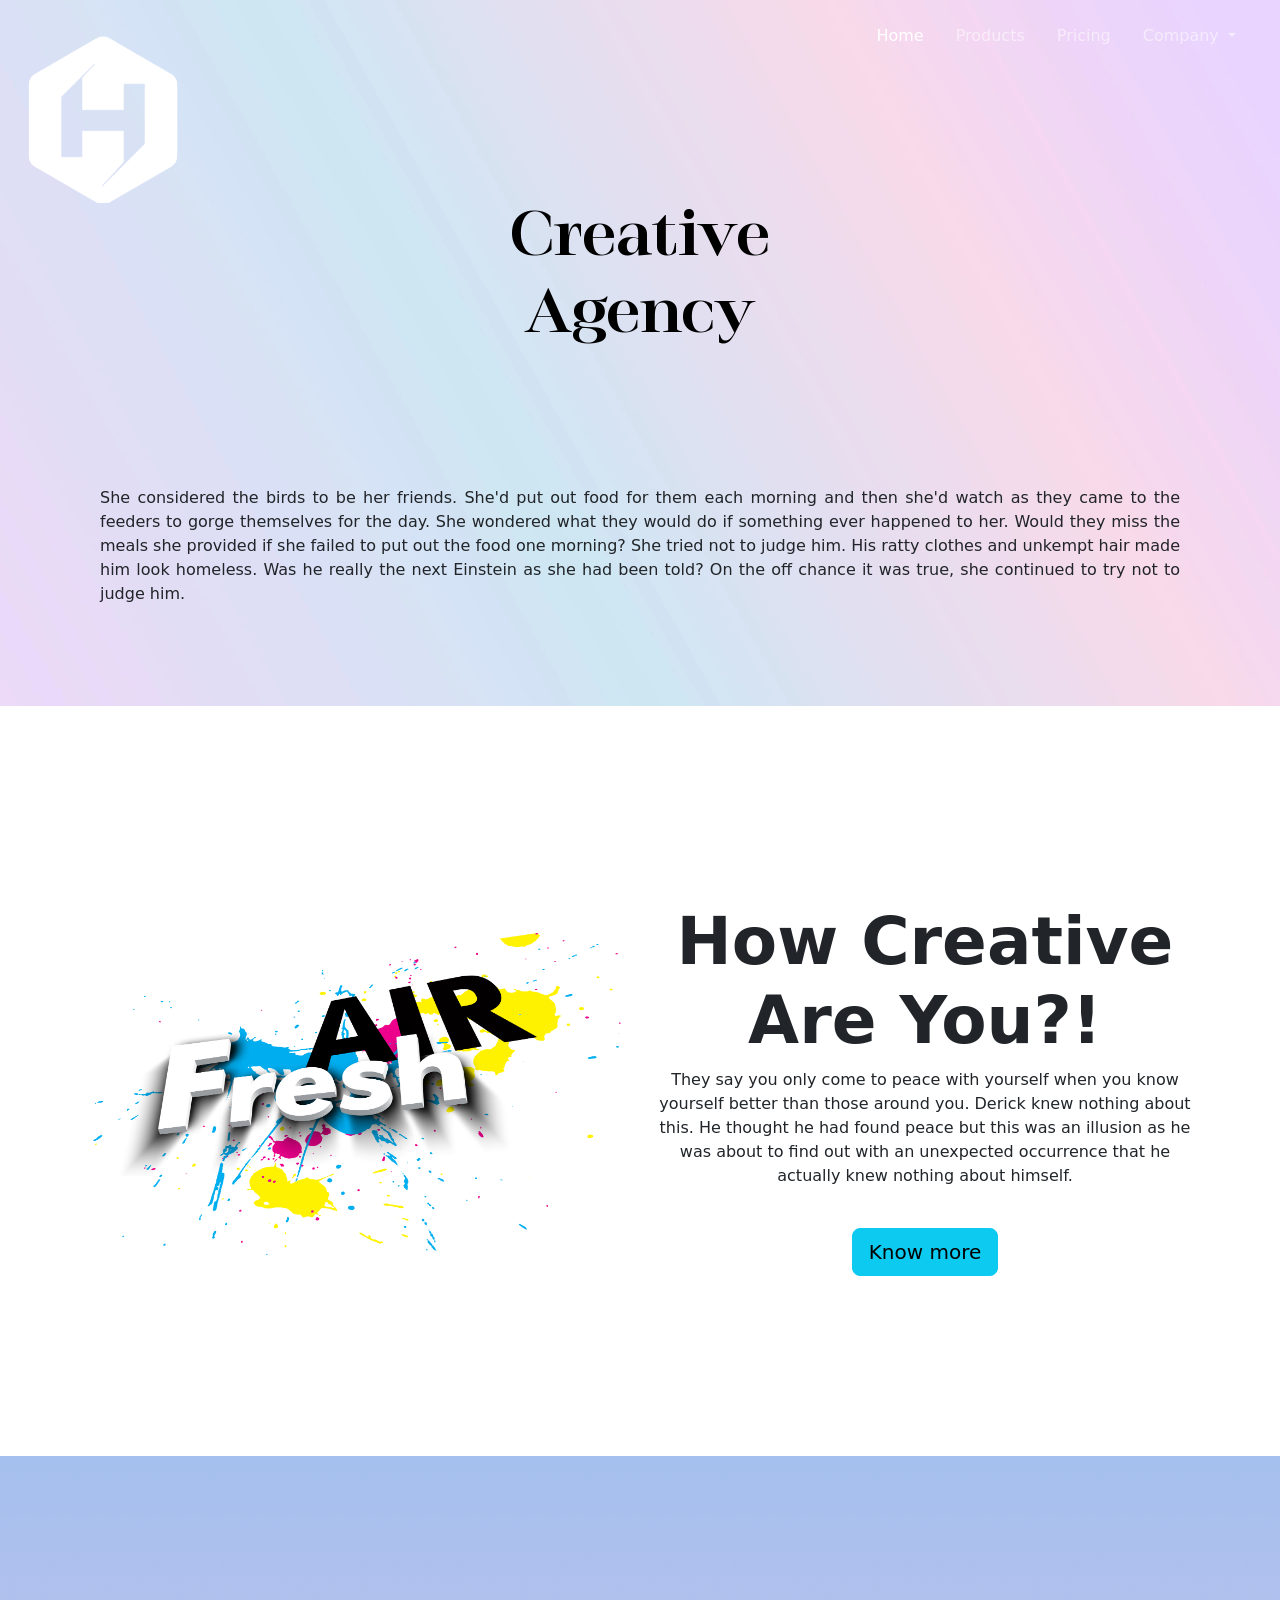
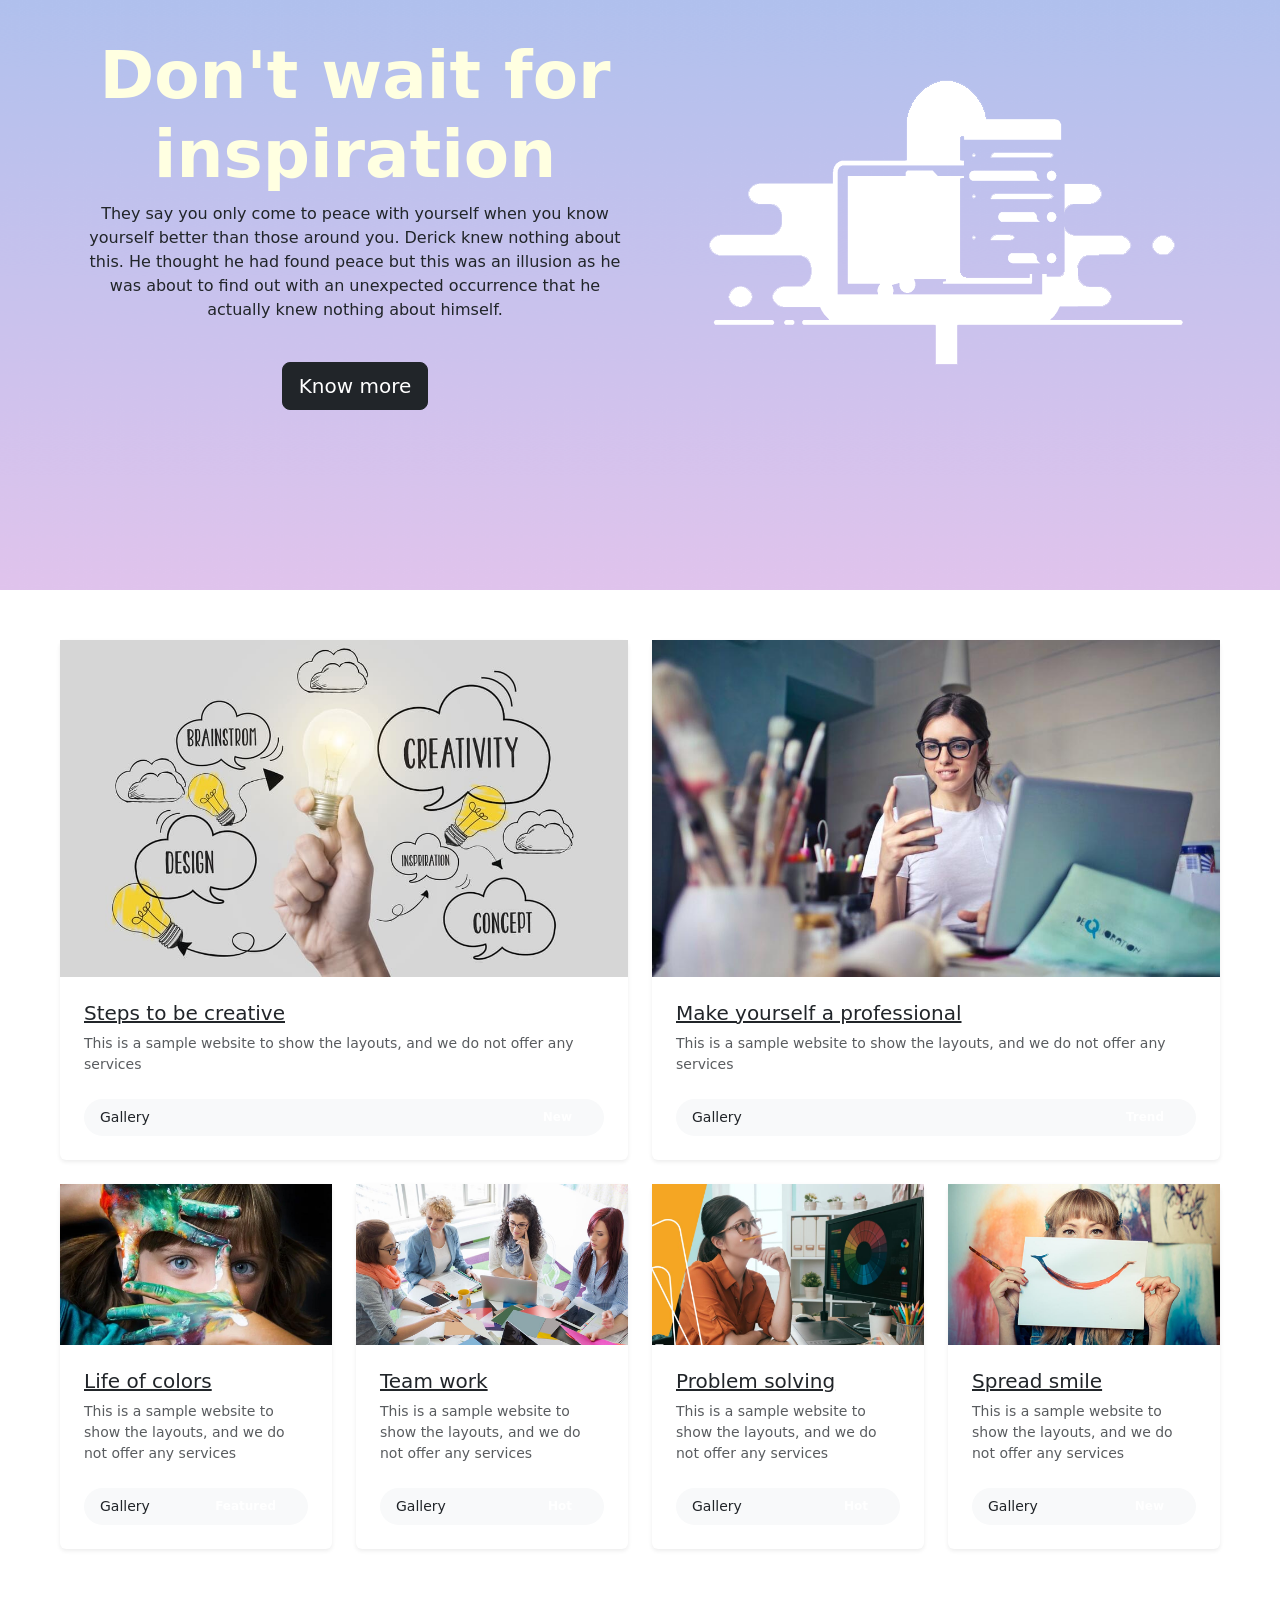
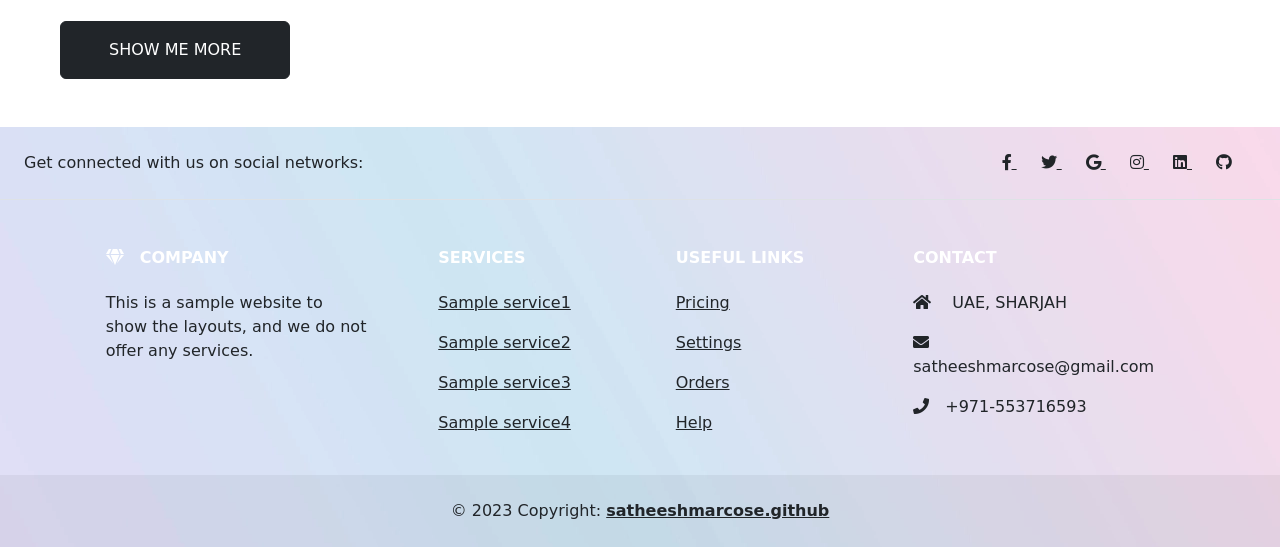
<file: index.html>
<!DOCTYPE html>
<head>
    <link rel="stylesheet" 
  href="https://use.fontawesome.com/releases/v5.15.4/css/all.css">
  <meta charset="utf-8">
  <meta name="viewport" content="width=device-width, initial-scale=1">
  <link href="https://cdn.jsdelivr.net/npm/bootstrap@5.2.3/dist/css/bootstrap.min.css" rel="stylesheet">
  <script src="https://cdn.jsdelivr.net/npm/bootstrap@5.2.3/dist/js/bootstrap.bundle.min.js"></script>
<style>
	@font-face {
	font-family: Stigsa;
	src: url('FontsFree-Net-StigsaDisplay-Bold.ttf');
}
 
.greatVibesFont {
  font-family : GreatVibes;
}
 
.navbar-brand img {
  width:100%;
  max-width:640px;
  position:absolute;
  transition:all 300ms linear;
  transform-origin: 0% 0%;
}
 
@media screen and (max-width:956px){
  .navbar-brand img {
    width:100%;
    max-width:240px;
    position:relative;
  }
}
 
img.consize {
  transform : translateY(-20px) scale(0.25);
}
#mainNav {
  transition : background 300ms linear;
}



@keyframes wipe-enter {
	0% {
		transform: scale(0, .025);
	}
	50% {
		transform: scale(0, .025);
	}
}

@media (prefers-reduced-motion: no-preference) {
    .square-animation {
    animation-name: wipe-enter;
    animation-duration: .7s;
   
  }
}
.square {
  
  background: none;
  
}
</style>
</head>
<html>
<body style="padding:0px;margin:0px">
    <nav class="navbar navbar-expand-lg navbar-dark p-3 fixed-top" id="mainNav">
        <div class="container-fluid">
          <a class="navbar-brand" href="#">
            <img style="width:150px" src="logo.png" alt="Divi Logo" id="logoImg">
          </a>
          <button class="navbar-toggler" type="button" data-bs-toggle="collapse" data-bs-target="#navbarNavDropdown" aria-controls="navbarNavDropdown" aria-expanded="false" aria-label="Toggle navigation">
            <span class="navbar-toggler-icon"></span>
          </button>
       
          <div class=" collapse navbar-collapse" id="navbarNavDropdown">
            <ul class="navbar-nav ms-auto ">
              <li class="nav-item">
                <a class="nav-link mx-2 active" aria-current="page" href="#">Home</a>
              </li>
              <li class="nav-item">
                <a class="nav-link mx-2" href="#">Products</a>
              </li>
              <li class="nav-item">
                <a class="nav-link mx-2" href="#">Pricing</a>
              </li>
              <li class="nav-item dropdown">
                <a class="nav-link mx-2 dropdown-toggle" href="#" id="navbarDropdownMenuLink" role="button" data-bs-toggle="dropdown" aria-expanded="false">
                  Company
                </a>
                <ul class="dropdown-menu" aria-labelledby="navbarDropdownMenuLink">
                  <li><a class="dropdown-item" href="#">Blog</a></li>
                  <li><a class="dropdown-item" href="#">About Us</a></li>
                  <li><a class="dropdown-item" href="#">Contact us</a></li>
                </ul>
              </li>
            </ul>
          </div>
        </div>
      </nav>
       
      <div id="hero" style="background:url('aesthetic-pastel-gradient-purple-blue-and-pink-gradient-wallpaper-illustration-perfect-for-backdrop-wallpaper-background-banner-vector.webp') no-repeat;background-size:cover;background-position:top center">
        <h1 class="display-3 text-center greatVibesFont" style="padding-top:200px;color:black;font-family:Stigsa">
          Creative<br>
          Agency</h1>
        </h1><br>
        <p style="padding:100px;text-align:justify">She considered the birds to be her friends. She'd put out food for them each morning and then she'd watch as they came to the feeders to gorge themselves for the day. She wondered what they would do if something ever happened to her. Would they miss the meals she provided if she failed to put out the food one morning? She tried not to judge him. His ratty clothes and unkempt hair made him look homeless. Was he really the next Einstein as she had been told? On the off chance it was true, she continued to try not to judge him.</p>
      </div>



      <div style="padding-top:20vh;padding-bottom:20vh" class="container">
        <div class="row">
            <div style="display:flex;justify-content:center;align-items:center;text-align:center" class="col-sm-6">
                <div class="square-wrapper">
                    <div class="square"><img style="width:100%" src="demo1.jpg"/></div>
                  </div>
            </div>

            <div style="display:flex;justify-content:center;align-items:center;text-align:center" class="col-sm-6">
                <div>
                    <div><h1 style="font-size:66px;font-weight:bold;">How Creative Are You?!</h1><p>They say you only come to peace with yourself when you know yourself better than those around you. Derick knew nothing about this. He thought he had found peace but this was an illusion as he was about to find out with an unexpected occurrence that he actually knew nothing about himself.</p><br><button type="button" class="btn btn-info btn-lg">Know more</button></div>
                  </div>
            </div>
            
        </div>

      </div>

      <div class="container-flex" style="background-image:url('wp4464925.png');background-repeat:no-repeat;background-size:cover">
      <div style="padding-top:20vh;padding-bottom:20vh;" class="container">
        <div class="row">

            <div style="display:flex;justify-content:center;align-items:center;text-align:center" class="col-sm-6">
                <div>
                    <div><div><h1 style="font-size:66px;font-weight:bold;color:#ffffe1">Don't wait for inspiration</h1><p>They say you only come to peace with yourself when you know yourself better than those around you. Derick knew nothing about this. He thought he had found peace but this was an illusion as he was about to find out with an unexpected occurrence that he actually knew nothing about himself.</p><br><button type="button" class="btn btn-dark btn-lg">Know more</button></div></div>
                  </div>
            </div>
            <div style="display:flex;justify-content:center;align-items:center;text-align:center" class="col-sm-6">
                <div class="square-wrapper1">
                    <div class="square"><img style="width:100%" src="demo1.png"/></div>
                  </div>
            </div>
        </div>

      </div></div>












      <div  style="padding-top:50px" class="container-fluid">
        <div class="px-lg-5">
      
        
      
          <div class="row">
            <!-- Gallery item -->
            <div class="col-xl-6 col-lg-6 col-md-6 mb-4">
              <div class="bg-white rounded shadow-sm"><img src="10.jpg" alt="" class="img-fluid card-img-top">
                <div class="p-4">
                  <h5> <a href="#" class="text-dark">Steps to be creative</a></h5>
                  <p class="small text-muted mb-0">This is a sample website to show the layouts, and we do not offer any services</p>
                  <div class="d-flex align-items-center justify-content-between rounded-pill bg-light px-3 py-2 mt-4">
                    <p class="small mb-0"><i class="fa fa-picture-o mr-2"></i><span class="font-weight-bold">Gallery</span></p>
                    <div class="badge badge-danger px-3 rounded-pill font-weight-normal">New</div>
                  </div>
                </div>
              </div>
            </div>
            <!-- End -->
      
            <!-- Gallery item -->
            <div class="col-xl-6 col-lg-6 col-md-6 mb-4">
              <div class="bg-white rounded shadow-sm"><img src="11.jpg" alt="" class="img-fluid card-img-top">
                <div class="p-4">
                  <h5> <a href="#" class="text-dark">Make yourself a professional</a></h5>
                  <p class="small text-muted mb-0">This is a sample website to show the layouts, and we do not offer any services</p>
                  <div class="d-flex align-items-center justify-content-between rounded-pill bg-light px-3 py-2 mt-4">
                    <p class="small mb-0"><i class="fa fa-picture-o mr-2"></i><span class="font-weight-bold">Gallery</span></p>
                    <div class="badge badge-primary px-3 rounded-pill font-weight-normal">Trend</div>
                  </div>
                </div>
              </div>
            </div>
            <!-- End -->
      
            <!-- Gallery item -->
            <div class="col-xl-3 col-lg-4 col-md-6 mb-4">
              <div class="bg-white rounded shadow-sm"><img src="12.jpg" alt="" class="img-fluid card-img-top">
                <div class="p-4">
                  <h5> <a href="#" class="text-dark">Life of colors</a></h5>
                  <p class="small text-muted mb-0">This is a sample website to show the layouts, and we do not offer any services</p>
                  <div class="d-flex align-items-center justify-content-between rounded-pill bg-light px-3 py-2 mt-4">
                    <p class="small mb-0"><i class="fa fa-picture-o mr-2"></i><span class="font-weight-bold">Gallery</span></p>
                    <div class="badge badge-warning px-3 rounded-pill font-weight-normal text-white">Featured</div>
                  </div>
                </div>
              </div>
            </div>
            <!-- End -->
    
    
            <!-- Gallery item -->
            <div class="col-xl-3 col-lg-4 col-md-6 mb-4">
              <div class="bg-white rounded shadow-sm"><img src="17.jpg" alt="" class="img-fluid card-img-top">
                <div class="p-4">
                  <h5> <a href="#" class="text-dark">Team work</a></h5>
                  <p class="small text-muted mb-0">This is a sample website to show the layouts, and we do not offer any services</p>
                  <div class="d-flex align-items-center justify-content-between rounded-pill bg-light px-3 py-2 mt-4">
                    <p class="small mb-0"><i class="fa fa-picture-o mr-2"></i><span class="font-weight-bold">Gallery</span></p>
                    <div class="badge badge-success px-3 rounded-pill font-weight-normal">Hot</div>
                  </div>
                </div>
              </div>
            </div>
            <!-- End -->
      
            <!-- Gallery item -->
            <div class="col-xl-3 col-lg-4 col-md-6 mb-4">
              <div class="bg-white rounded shadow-sm"><img src="13.jpg" alt="" class="img-fluid card-img-top">
                <div class="p-4">
                  <h5> <a href="#" class="text-dark">Problem solving</a></h5>
                  <p class="small text-muted mb-0">This is a sample website to show the layouts, and we do not offer any services</p>
                  <div class="d-flex align-items-center justify-content-between rounded-pill bg-light px-3 py-2 mt-4">
                    <p class="small mb-0"><i class="fa fa-picture-o mr-2"></i><span class="font-weight-bold">Gallery</span></p>
                    <div class="badge badge-success px-3 rounded-pill font-weight-normal">Hot</div>
                  </div>
                </div>
              </div>
            </div>
            <!-- End -->
      
            <!-- Gallery item -->
            <div class="col-xl-3 col-lg-4 col-md-6 mb-4">
              <div class="bg-white rounded shadow-sm"><img src="14.jpg" alt="" class="img-fluid card-img-top">
                <div class="p-4">
                  <h5> <a href="#" class="text-dark">Spread smile</a></h5>
                  <p class="small text-muted mb-0">This is a sample website to show the layouts, and we do not offer any services</p>
                  <div class="d-flex align-items-center justify-content-between rounded-pill bg-light px-3 py-2 mt-4">
                    <p class="small mb-0"><i class="fa fa-picture-o mr-2"></i><span class="font-weight-bold">Gallery</span></p>
                    <div class="badge badge-primary px-3 rounded-pill font-weight-normal">New</div>
                  </div>
                </div>
              </div>
            </div>
            <!-- End -->
      
          
      
            
      
          </div>
          <div class="py-5 text-right"><a href="#" class="btn btn-dark px-5 py-3 text-uppercase">Show me more</a></div>
        </div>
      </div>






      <footer style="background:#ff214f;background-image:url('aesthetic-pastel-gradient-purple-blue-and-pink-gradient-wallpaper-illustration-perfect-for-backdrop-wallpaper-background-banner-vector.webp')" class="text-center ">
        <!-- Section: Social media -->
        <section class="d-flex justify-content-center justify-content-lg-between p-4 border-bottom">
          <!-- Left -->
          <div class="me-5 d-none d-lg-block">
            <span>Get connected with us on social networks:</span>
          </div>
          <!-- Left -->
      
          <!-- Right -->
          <div>
            <a href="" class="me-4 text-reset">
              <i class="fab fa-facebook-f"></i>
            </a>
            <a href="" class="me-4 text-reset">
              <i class="fab fa-twitter"></i>
            </a>
            <a href="" class="me-4 text-reset">
              <i class="fab fa-google"></i>
            </a>
            <a href="" class="me-4 text-reset">
              <i class="fab fa-instagram"></i>
            </a>
            <a href="" class="me-4 text-reset">
              <i class="fab fa-linkedin"></i>
            </a>
            <a href="" class="me-4 text-reset">
              <i class="fab fa-github"></i>
            </a>
          </div>
          <!-- Right -->
        </section>
        <!-- Section: Social media -->
      
        <!-- Section: Links  -->
        <section class="">
          <div class="container text-center text-md-start mt-5">
            <!-- Grid row -->
            <div class="row mt-3">
              <!-- Grid column -->
              <div class="col-md-3 col-lg-4 col-xl-3 mx-auto mb-4">
                <!-- Content -->
                <h6 style="color:white" class="text-uppercase fw-bold mb-4">
                  <i  class="fas fa-gem me-3"></i>Company
                </h6>
                <p>
                  This is a sample website to show the layouts, and we do not offer any services.
                </p>
              </div>
              <!-- Grid column -->
      
              <!-- Grid column -->
              <div class="col-md-2 col-lg-2 col-xl-2 mx-auto mb-4">
                <!-- Links -->
                <h6 style="color:white" class="text-uppercase fw-bold mb-4">
                  Services
                </h6>
                <p>
                  <a href="#!" class="text-reset">Sample service1</a>
                </p>
                <p>
                  <a href="#!" class="text-reset">Sample service2</a>
                </p>
                <p>
                  <a href="#!" class="text-reset">Sample service3</a>
                </p>
                <p>
                  <a href="#!" class="text-reset">Sample service4</a>
                </p>
              </div>
              <!-- Grid column -->
      
              <!-- Grid column -->
              <div class="col-md-3 col-lg-2 col-xl-2 mx-auto mb-4">
                <!-- Links -->
                <h6 style="color:white" class="text-uppercase fw-bold mb-4">
                  Useful links
                </h6>
                <p>
                  <a href="#!" class="text-reset">Pricing</a>
                </p>
                <p>
                  <a href="#!" class="text-reset">Settings</a>
                </p>
                <p>
                  <a href="#!" class="text-reset">Orders</a>
                </p>
                <p>
                  <a href="#!" class="text-reset">Help</a>
                </p>
              </div>
              <!-- Grid column -->
      
              <!-- Grid column -->
              <div class="col-md-4 col-lg-3 col-xl-3 mx-auto mb-md-0 mb-4">
                <!-- Links -->
                <h6 style="color:white" class="text-uppercase fw-bold mb-4">Contact</h6>
                <p><i class="fas fa-home me-3"></i> UAE, SHARJAH</p>
                <p>
                  <i class="fas fa-envelope me-3"></i>
                  satheeshmarcose@gmail.com
                </p>
                <p><i class="fas fa-phone me-3"></i>+971-553716593</p>
                
              </div>
              <!-- Grid column -->
            </div>
            <!-- Grid row -->
          </div>
        </section>
        <!-- Section: Links  -->
      
        <!-- Copyright -->
        <div class="text-center p-4" style="background-color: rgba(0, 0, 0, 0.05);">
          © 2023 Copyright:
          <a class="text-reset fw-bold" href="https://satheeshmarcose.github.io/myweb">satheeshmarcose.github</a>
        </div>
        <!-- Copyright -->
      </footer>
   
</body>
<script>
    const observer = new IntersectionObserver(entries => {
  entries.forEach(entry => {
    const square = entry.target.querySelector('.square');

    if (entry.isIntersecting) {
      square.classList.add('square-animation');
	  return; // if we added the class, exit the function
    }

    // We're not intersecting, so remove the class!
    square.classList.remove('square-animation');
  });
});

observer.observe(document.querySelector('.square-wrapper'));
observer.observe(document.querySelector('.square-wrapper1'));




var mainNav = document.getElementById('mainNav')
var logoImg = document.getElementById('logoImg')
var hero = document.getElementById('hero')
var heroActive = false // To enhance performance, I chose this global variable to track the navbar changes.
window.addEventListener('scroll', function() {
  if (window.scrollY > 200) {
    if (!heroActive) {
      heroActive = true
      mainNav.classList.add('bg-dark')
      if(window.innerWidth < 956) return;
      logoImg.className = 'consize'
    }
  } else {
    if (heroActive) {
      heroActive = false
      mainNav.classList.remove('bg-dark')
      if(window.innerWidth < 956) return;
      logoImg.className = ''
    }
  }
})
</script>
</html>
</file>
